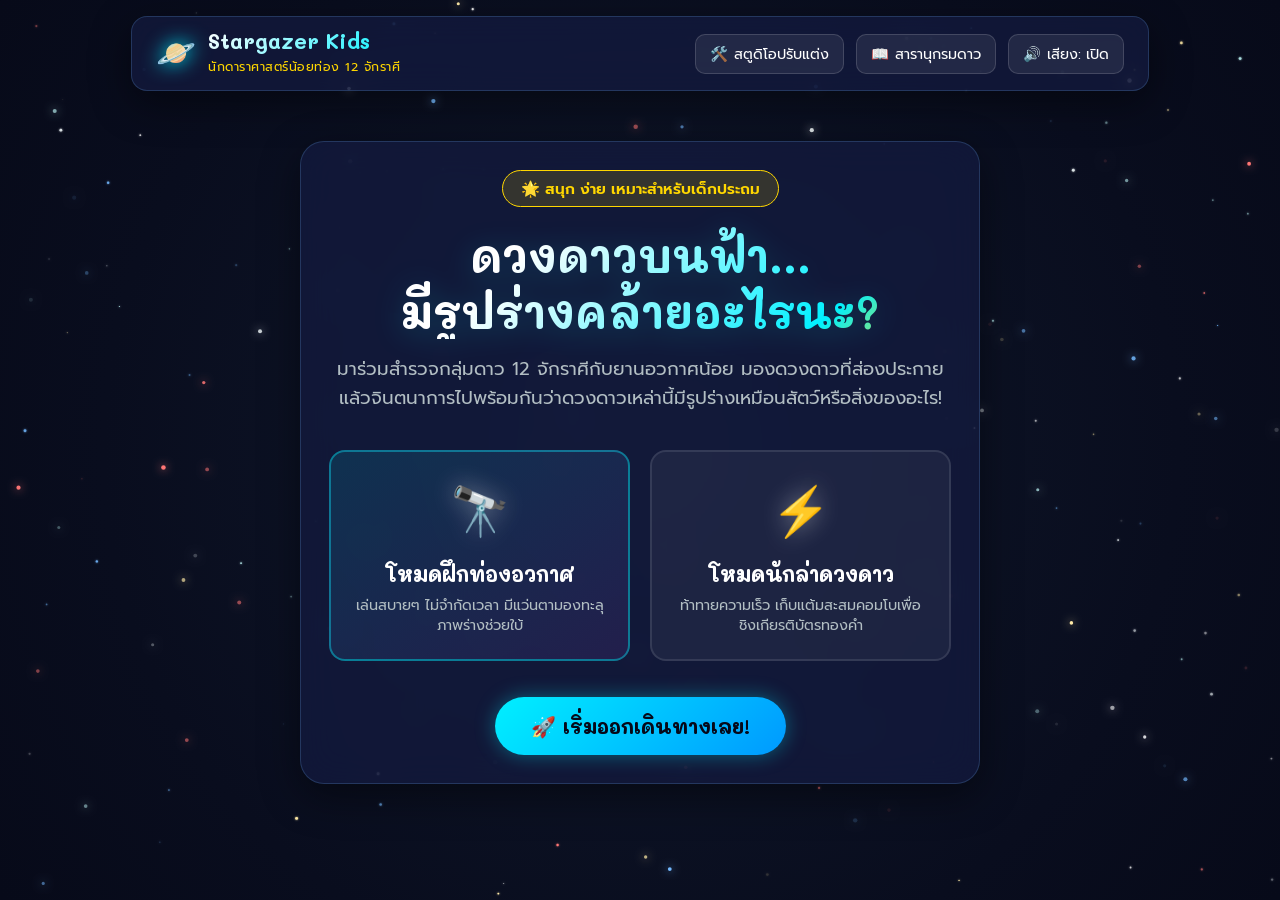
<file: index.html>
<!DOCTYPE html>
<html lang="th">
<head>
  <meta charset="UTF-8">
  <meta name="viewport" content="width=device-width, initial-scale=1.0">
  <title>นักดาราศาสตร์น้อย: เกมทายรูปทรงกลุ่มดาว 12 จักราศี (Stargazer Kids)</title>
  <meta name="description" content="เกมตอบคำถามกลุ่มดาว 12 จักราศี สำหรับเด็กประถม เรียนรู้รูปร่างกลุ่มดาวพร้อมภาพซ้อนจินตนาการและเสียงเอฟเฟกต์อวกาศ">
  
  <!-- CSS Stylesheet -->
  <link rel="stylesheet" href="css/style.css">
  <link rel="icon" href="data:image/svg+xml,<svg xmlns=%22http://www.w3.org/2000/svg%22 viewBox=%220 0 100 100%22><text y=%22.9em%22 font-size=%2290%22>✨</text></svg>">
</head>
<body>

  <!-- Dynamic Starfield Background Canvas -->
  <canvas id="starfield-canvas"></canvas>

  <!-- Confetti Celebration Canvas -->
  <canvas id="confetti-canvas"></canvas>

  <div class="app-wrapper">

    <!-- Top Global Header -->
    <header class="app-header">
      <div class="logo-area" id="btn-home-logo" title="กลับหน้าแรก">
        <div class="logo-icon">🪐</div>
        <div class="logo-text">
          <h1>Stargazer Kids</h1>
          <span>นักดาราศาสตร์น้อยท่อง 12 จักราศี</span>
        </div>
      </div>

      <div class="header-controls">
        <a href="studio.html" class="header-btn" style="text-decoration: none;" title="สตูดิโอปรับแต่ง & ตรวจสอบกลุ่มดาว 12 ราศี">
          🛠️ <span>สตูดิโอปรับแต่ง</span>
        </a>
        <button id="btn-open-codex" class="header-btn" title="สารานุกรม 12 ราศี">
          📖 <span>สารานุกรมดาว</span>
        </button>
        <button id="btn-toggle-sound" class="header-btn" title="เปิด/ปิดเสียง">
          🔊 <span id="sound-btn-text">เสียง: เปิด</span>
        </button>
      </div>
    </header>

    <!-- Main Content Screens -->
    <main>

      <!-- 1. START SCREEN -->
      <section id="screen-start" class="screen active">
        <div class="glass-panel hero-content">
          <div class="hero-badge">🌟 สนุก ง่าย เหมาะสำหรับเด็กประถม</div>
          <h2 class="hero-title">ดวงดาวบนฟ้า...<br>มีรูปร่างคล้ายอะไรนะ?</h2>
          <p class="hero-subtitle">
            มาร่วมสำรวจกลุ่มดาว 12 จักราศีกับยานอวกาศน้อย มองดวงดาวที่ส่องประกาย 
            แล้วจินตนาการไปพร้อมกันว่าดวงดาวเหล่านี้มีรูปร่างเหมือนสัตว์หรือสิ่งของอะไร!
          </p>

          <div class="mode-cards-grid">
            <div class="mode-card primary" id="btn-start-practice">
              <div class="mode-icon">🔭</div>
              <h3>โหมดฝึกท่องอวกาศ</h3>
              <p>เล่นสบายๆ ไม่จำกัดเวลา มีแว่นตามองทะลุภาพร่างช่วยใบ้</p>
            </div>

            <div class="mode-card" id="btn-start-challenge">
              <div class="mode-icon">⚡</div>
              <h3>โหมดนักล่าดวงดาว</h3>
              <p>ท้าทายความเร็ว เก็บแต้มสะสมคอมโบเพื่อชิงเกียรติบัตรทองคำ</p>
            </div>
          </div>

          <div class="hero-actions">
            <button class="btn-primary" id="btn-main-play">
              <span>🚀 เริ่มออกเดินทางเลย!</span>
            </button>
          </div>
        </div>
      </section>

      <!-- 2. QUIZ SCREEN -->
      <section id="screen-quiz" class="screen">
        <div class="glass-panel">
          
          <!-- Top Quiz HUD -->
          <div class="game-top-bar">
            <div class="progress-container">
              <div class="progress-labels">
                <span id="quiz-question-counter">ข้อที่ 1 / 12</span>
                <span id="quiz-streak-counter" class="streak-pill" style="display: none;">🔥 Combo x2</span>
              </div>
              <div class="progress-track">
                <div class="progress-fill" id="quiz-progress-fill"></div>
              </div>
            </div>

            <!-- Timer Widget (Active in Challenge Mode) -->
            <div class="game-timer-badge" id="quiz-timer-badge" style="display: none;">
              <div class="timer-circle-wrap">
                <svg class="timer-svg" viewBox="0 0 36 36">
                  <path class="timer-bg-circle" d="M18 2.0845 a 15.9155 15.9155 0 0 1 0 31.831 a 15.9155 15.9155 0 0 1 0 -31.831" />
                  <path class="timer-progress-circle" id="timer-progress-circle" stroke-dasharray="100, 100" stroke-dashoffset="0" d="M18 2.0845 a 15.9155 15.9155 0 0 1 0 31.831 a 15.9155 15.9155 0 0 1 0 -31.831" />
                </svg>
                <span class="timer-number" id="quiz-timer-seconds">10</span>
              </div>
              <div class="timer-label-box">
                <span class="timer-label-title">⚡ นับถอยหลัง</span>
                <span class="timer-mode-tag" id="timer-mode-tag">โหมดนักล่า</span>
              </div>
            </div>

            <div class="game-score-badge">
              <span>⭐</span> <span id="quiz-score-display">0</span> คะแนน
            </div>
          </div>

          <!-- Main Quiz Interactive Grid -->
          <div class="quiz-main-grid">

            <!-- Left: Constellation Visualizer -->
            <div class="constellation-viewer-card">
              <div class="viewer-header">
                <div class="constellation-tag">
                  <span class="symbol" id="constellation-symbol">♈</span>
                  <span id="constellation-name">ราศีเมษ</span>
                </div>
                <div class="viewer-controls-group">
                  <button class="viewer-tool-btn active" id="btn-toggle-lines" title="เปิด/ปิดเส้นโยงกลุ่มดาว">
                    ✨ <span id="lines-toggle-text">เส้นโยง: เปิด</span>
                  </button>
                  <button class="viewer-tool-btn active" id="btn-toggle-glow" title="เปิด/ปิดแสงประกายความสว่างดาว">
                    🌟 <span id="glow-toggle-text">แสงดาว: เปิด</span>
                  </button>
                  <button class="btn-overlay-toggle" id="btn-toggle-overlay" title="เปิด/ปิดภาพร่างจินตนาการ">
                    👁️ <span id="overlay-toggle-text">ภาพร่างจริง</span>
                  </button>
                </div>
              </div>

              <div class="constellation-svg-stage" id="svg-stage">
                <!-- Constellation SVG dynamically injected by JS -->
                <svg id="constellation-svg" class="constellation-svg" viewBox="0 0 500 400" xmlns="http://www.w3.org/2000/svg">
                  <!-- SVG content -->
                </svg>
              </div>

              <div class="viewer-footer-tip" id="star-guide-text">
                💡 นำเมาส์ชี้ที่ดาวดวงใหญ่เพื่อดูชื่อดาวฤกษ์สว่าง
              </div>
            </div>

            <!-- Right: Question, Choices & Lifelines -->
            <div class="quiz-action-card">
              
              <div class="question-box">
                <div class="question-label">คำถามลับแห่งดวงดาว ❓</div>
                <div class="question-text" id="question-prompt-text">
                  กลุ่มดาวนี้มีรูปร่างคล้ายกับอะไรมากที่สุด?
                </div>
              </div>

              <!-- 4 Choices -->
              <div class="options-grid" id="options-container">
                <!-- Option buttons dynamically generated -->
              </div>

              <!-- Lifelines & Actions Bar -->
              <div class="lifelines-bar">
                <button class="lifeline-btn" id="btn-hint-peek" title="ส่องภาพร่าง 3 วินาที">
                  <span class="btn-icon">👓</span>
                  <span>แว่นตามองทะลุ</span>
                </button>
                <button class="lifeline-btn" id="btn-hint-5050" title="ตัด 2 ตัวเลือกที่ผิดออก">
                  <span class="btn-icon">✂️</span>
                  <span>ตัด 50:50</span>
                </button>
                <button class="lifeline-btn" id="btn-hint-clue" title="ดูข้อความบอกใบ้">
                  <span class="btn-icon">💡</span>
                  <span>คำใบ้ลับ</span>
                </button>
                <button class="lifeline-btn lifeline-skip" id="btn-skip-question" title="ข้ามข้อนี้ไปดูเฉลยและทำข้อถัดไป">
                  <span class="btn-icon">⏭️</span>
                  <span>ข้ามข้อ</span>
                </button>
              </div>

              <!-- Feedback & Fun Fact Card (Revealed upon answering) -->
              <div class="answer-feedback-card" id="feedback-card">
                <div class="feedback-header" id="feedback-title">
                  <span>🎉</span> ถูกต้องแล้ว เก่งมาก!
                </div>
                <div class="feedback-fun-fact" id="feedback-funfact">
                  <!-- Fun fact injected here -->
                </div>
                <button class="btn-next-question" id="btn-next-question">
                  <span>ข้อถัดไป ➔</span>
                </button>
              </div>

            </div>

          </div>

        </div>
      </section>

      <!-- 3. RESULT / SUMMARY SCREEN -->
      <section id="screen-result" class="screen">
        <div class="glass-panel result-container">
          <div class="result-trophy">🏆</div>
          <h2 class="result-title">การเดินทางสิ้นสุดแล้ว!</h2>
          <p class="result-subtitle" id="result-status-msg">
            ยินดีด้วย! น้องคือนักดาราศาสตร์น้อยผู้เปี่ยมด้วยจินตนาการ
          </p>

          <div class="result-stats-row">
            <div class="stat-box">
              <div class="stat-val" id="res-score">0</div>
              <div class="stat-lbl">คะแนนรวม</div>
            </div>
            <div class="stat-box">
              <div class="stat-val" id="res-accuracy">0%</div>
              <div class="stat-lbl">ความแม่นยำ</div>
            </div>
            <div class="stat-box">
              <div class="stat-val" id="res-streak">0</div>
              <div class="stat-lbl">คอมโบสูงสุด</div>
            </div>
          </div>

          <!-- Certificate Generator Box -->
          <div class="cert-action-box">
            <h3>📜 รับเกียรติบัตรนักดาราศาสตร์น้อย</h3>
            <p style="font-size: 0.9rem; color: var(--text-muted); margin-top: 4px;">
              พิมพ์ชื่อของน้องเพื่อสร้างใบประกาศนียบัตรอวกาศสุดเท่
            </p>
            <div class="cert-input-row">
              <input type="text" id="kid-name-input" class="kid-name-input" placeholder="พิมพ์ชื่อ-นามสกุล..." maxlength="30" value="นักดาราศาสตร์ตัวจิ๋ว">
              <button class="btn-cert-generate" id="btn-show-cert">✨ ดูเกียรติบัตร</button>
            </div>
          </div>

          <div class="result-buttons">
            <button class="btn-primary" id="btn-play-again">
              <span>🔄 เล่นใหม่อีกครั้ง</span>
            </button>
            <button class="btn-secondary" id="btn-back-home">
              <span>🏠 หน้าแรก</span>
            </button>
          </div>
        </div>
      </section>

    </main>

  </div>

  <!-- 4. CODEX MODAL (สารานุกรม 12 จักราศี) -->
  <div class="modal-backdrop" id="modal-codex">
    <div class="codex-modal">
      <div class="modal-header">
        <h2>📖 สารานุกรม 12 จักราศี (Stargazer Codex)</h2>
        <button class="btn-close-modal" id="btn-close-codex">✕</button>
      </div>
      <div class="codex-grid-container" id="codex-list">
        <!-- 12 Zodiac Cards injected by JS -->
      </div>
    </div>
  </div>

  <!-- 4.1 HINT MODAL (หน้าต่างคำใบ้ลับ) -->
  <div class="modal-backdrop" id="modal-hint">
    <div class="codex-modal" style="max-width: 480px;">
      <div class="modal-header">
        <h2>💡 คำใบ้ลับแห่งดวงดาว</h2>
        <button class="btn-close-modal" id="btn-close-hint">✕</button>
      </div>
      <div class="hint-modal-body">
        <div class="hint-icon-large" id="hint-modal-icon">🔍</div>
        <h3 class="hint-constellation-title" id="hint-modal-title">ราศี...</h3>
        <p class="hint-modal-text" id="hint-modal-text">ข้อความคำใบ้...</p>
        <button class="btn-primary" id="btn-confirm-hint" style="width: 100%; justify-content: center; margin-top: 18px;">
          <span>✨ เข้าใจแล้ว ลองทายดู!</span>
        </button>
      </div>
    </div>
  </div>

  <!-- 4.2 CHALLENGE TIMER SETUP MODAL (หน้าต่างเลือกเวลาสำหรับโหมดนักล่า) -->
  <div class="modal-backdrop" id="modal-timer-select">
    <div class="codex-modal timer-select-modal" style="max-width: 520px;">
      <div class="modal-header">
        <h2>⚡ ตั้งเวลาท้าทาย (โหมดนักล่าดวงดาว)</h2>
        <button class="btn-close-modal" id="btn-close-timer-modal">✕</button>
      </div>
      <div class="timer-modal-body">
        <div class="timer-modal-hero">
          <div class="timer-modal-icon">⏱️</div>
          <p class="timer-modal-desc">
            เลือกเวลาในการตอบคำถามแต่ละข้อ เพื่อทดสอบความเร็วและความแม่นยำของสายตา!
          </p>
        </div>

        <!-- Timer Presets Grid -->
        <div class="timer-options-grid">
          <button type="button" class="timer-chip-btn" data-time="5">
            <span class="chip-icon">⚡</span>
            <span class="chip-time">5 วินาที</span>
            <span class="chip-desc">สายฟ้าแลบ (ยากมาก)</span>
          </button>
          <button type="button" class="timer-chip-btn active" data-time="10">
            <span class="chip-icon">🔥</span>
            <span class="chip-time">10 วินาที</span>
            <span class="chip-desc">ยอดนิยม (ท้าทาย)</span>
          </button>
          <button type="button" class="timer-chip-btn" data-time="15">
            <span class="chip-icon">⏱️</span>
            <span class="chip-time">15 วินาที</span>
            <span class="chip-desc">มาตรฐาน (กำลังดี)</span>
          </button>
          <button type="button" class="timer-chip-btn" data-time="20">
            <span class="chip-icon">⏳</span>
            <span class="chip-time">20 วินาที</span>
            <span class="chip-desc">สบายๆ (ปานกลาง)</span>
          </button>
          <button type="button" class="timer-chip-btn" data-time="30">
            <span class="chip-icon">🐢</span>
            <span class="chip-time">30 วินาที</span>
            <span class="chip-desc">ฝึกฝน (ง่าย)</span>
          </button>
        </div>

        <!-- Custom Time Slider -->
        <div class="custom-timer-slider-box">
          <div class="slider-header-row">
            <span>🎯 หรือกำหนดเวลาเอง:</span>
            <strong class="slider-value-display"><span id="custom-time-val">10</span> วินาที</strong>
          </div>
          <input type="range" id="slider-custom-time" min="3" max="60" value="10" step="1" class="timer-range-slider">
          <div class="slider-marks">
            <span>3s</span>
            <span>15s</span>
            <span>30s</span>
            <span>45s</span>
            <span>60s</span>
          </div>
        </div>

        <!-- Action Buttons -->
        <div class="timer-modal-actions">
          <button class="btn-primary start-challenge-btn" id="btn-confirm-start-challenge">
            <span>🚀 เริ่มล่าดวงดาว (<span id="btn-timer-val-display">10</span> วินาที/ข้อ)</span>
          </button>
          <button class="btn-secondary" id="btn-cancel-timer-modal" style="justify-content: center;">
            <span>ยกเลิก</span>
          </button>
        </div>
      </div>
    </div>
  </div>

  <!-- 5. CERTIFICATE PREVIEW MODAL -->
  <div class="modal-backdrop" id="modal-certificate">
    <div class="codex-modal" style="max-width: 680px;">
      <div class="modal-header">
        <h2>🎖️ เกียรติบัตรนักดาราศาสตร์น้อย</h2>
        <button class="btn-close-modal" id="btn-close-cert">✕</button>
      </div>
      <div class="cert-modal-content">
        <canvas id="certificate-canvas" width="1000" height="700"></canvas>
        <div class="cert-btn-group">
          <button class="btn-primary" id="btn-download-cert">
            <span>💾 บันทึกรูปภาพ (Download)</span>
          </button>
          <button class="btn-secondary" id="btn-print-cert">
            <span>🖨️ พิมพ์เกียรติบัตร (Print)</span>
          </button>
        </div>
      </div>
    </div>
  </div>

  <!-- JavaScript Modules -->
  <script src="js/constellations.js"></script>
  <script src="js/audio.js"></script>
  <script src="js/starfield.js"></script>
  <script src="js/confetti.js"></script>
  <script src="js/app.js"></script>
</body>
</html>
</file>
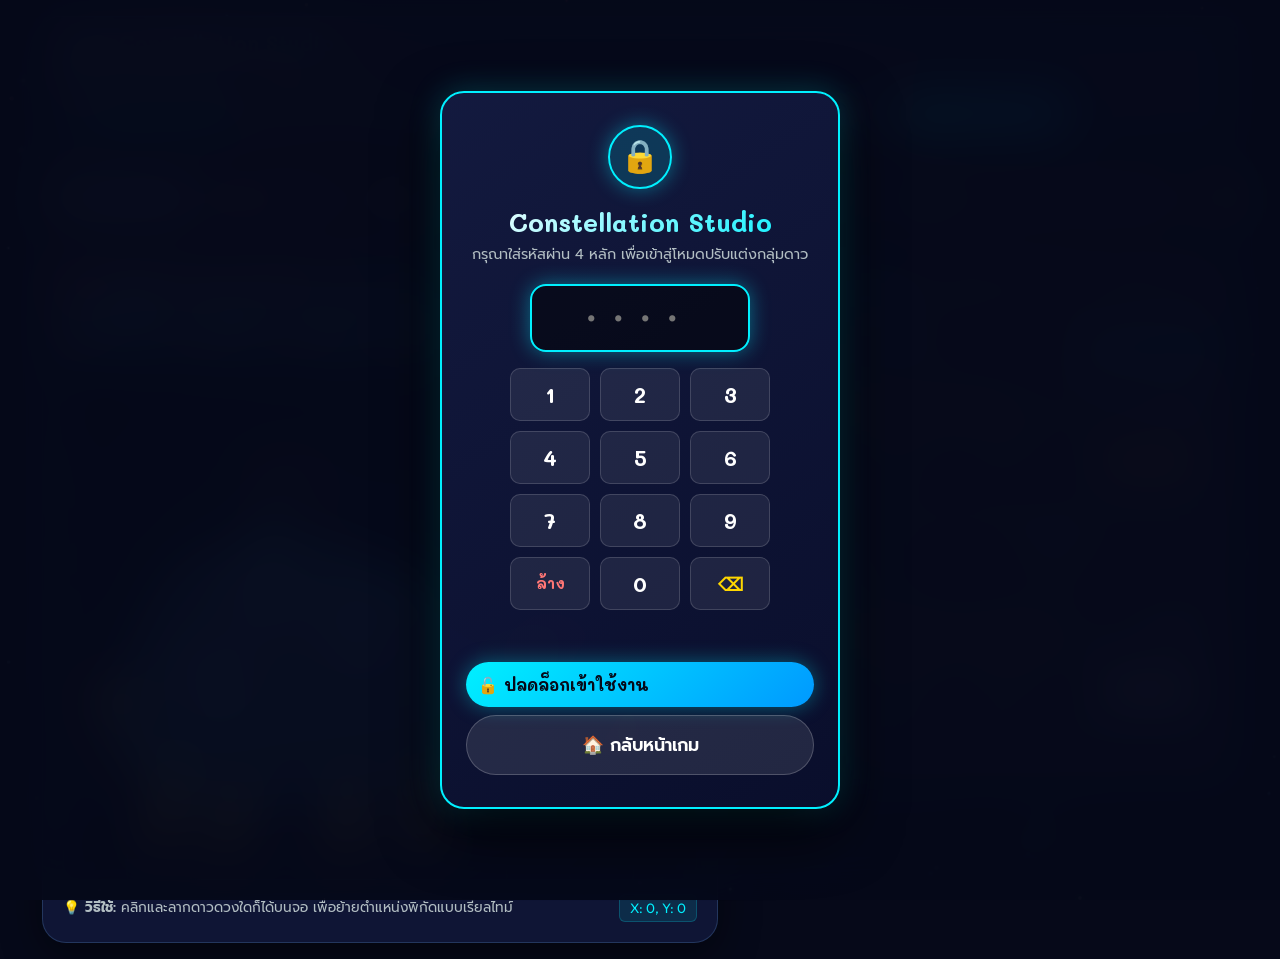
<file: studio.html>
<!DOCTYPE html>
<html lang="th">
<head>
  <meta charset="UTF-8">
  <meta name="viewport" content="width=device-width, initial-scale=1.0">
  <title>Constellation Studio: ห้องปรับแต่งกลุ่มดาว 12 จักราศี</title>
  <meta name="description" content="สตูดิโอสำหรับดู ตรวจสอบ และปรับแต่งตำแหน่งดาว เส้นโยง และภาพร่างเวกเตอร์ของกลุ่มดาว 12 ราศีแบบเรียลไทม์">
  
  <!-- CSS Stylesheets -->
  <link rel="stylesheet" href="css/style.css">
  <link rel="stylesheet" href="css/studio.css">
  <link rel="icon" href="data:image/svg+xml,<svg xmlns=%22http://www.w3.org/2000/svg%22 viewBox=%220 0 100 100%22><text y=%22.9em%22 font-size=%2290%22>🛠️</text></svg>">
</head>
<body>

  <!-- Dynamic Starfield Background Canvas -->
  <canvas id="starfield-canvas"></canvas>

  <!-- Passcode Lock Screen Overlay (PIN: 4011) -->
  <div class="studio-lock-overlay" id="studio-lock-screen">
    <div class="studio-lock-card">
      <div class="lock-icon-badge">🔒</div>
      <h2 class="lock-title">Constellation Studio</h2>
      <p class="lock-subtitle">กรุณาใส่รหัสผ่าน 4 หลัก เพื่อเข้าสู่โหมดปรับแต่งกลุ่มดาว</p>

      <form id="form-studio-passcode" onsubmit="return false;">
        <div class="pin-display-row">
          <input type="password" id="studio-passcode-input" class="studio-pin-input" maxlength="4" placeholder="••••" pattern="[0-9]*" inputmode="numeric" autocomplete="off" autofocus>
        </div>

        <div class="pin-keypad-grid">
          <button type="button" class="pin-key-btn" data-key="1">1</button>
          <button type="button" class="pin-key-btn" data-key="2">2</button>
          <button type="button" class="pin-key-btn" data-key="3">3</button>
          <button type="button" class="pin-key-btn" data-key="4">4</button>
          <button type="button" class="pin-key-btn" data-key="5">5</button>
          <button type="button" class="pin-key-btn" data-key="6">6</button>
          <button type="button" class="pin-key-btn" data-key="7">7</button>
          <button type="button" class="pin-key-btn" data-key="8">8</button>
          <button type="button" class="pin-key-btn" data-key="9">9</button>
          <button type="button" class="pin-key-btn btn-key-clear" id="btn-pin-clear">ล้าง</button>
          <button type="button" class="pin-key-btn" data-key="0">0</button>
          <button type="button" class="pin-key-btn btn-key-backspace" id="btn-pin-back">⌫</button>
        </div>

        <div class="lock-error-msg" id="lock-error-msg"></div>

        <div class="lock-actions-row">
          <button type="submit" class="btn-primary lock-submit-btn" id="btn-unlock-studio">
            🔓 ปลดล็อกเข้าใช้งาน
          </button>
          <a href="index.html" class="btn-secondary" style="text-decoration: none; text-align: center; display: flex; align-items: center; justify-content: center;">
            🏠 กลับหน้าเกม
          </a>
        </div>
      </form>
    </div>
  </div>

  <div class="studio-wrapper">

    <!-- Top Global Header -->
    <header class="studio-header">
      <div class="studio-header-left">
        <a href="index.html" class="logo-area" style="text-decoration: none;" title="กลับไปหน้าเกมหลัก">
          <div class="logo-icon">🪐</div>
          <div class="logo-text">
            <h1 style="font-size: 1.3rem;">Constellation Studio</h1>
            <span style="font-size: 0.8rem;">ห้องปรับแต่ง & ตรวจสอบกลุ่มดาว 12 จักราศี</span>
          </div>
        </a>
      </div>

      <div class="studio-header-right">
        <!-- View Mode Switcher -->
        <div style="display: flex; background: rgba(0,0,0,0.4); padding: 4px; border-radius: 20px; border: 1px solid var(--card-border);">
          <button id="btn-mode-studio" class="tool-toggle-btn active" style="border: none;">
            🛠️ <span>ห้องปรับแต่ง (Studio)</span>
          </button>
          <button id="btn-mode-gallery" class="tool-toggle-btn" style="border: none;">
            🌌 <span>ดูภาพรวม 12 ราศี (Gallery)</span>
          </button>
        </div>

        <button id="btn-copy-code" class="header-btn" title="คัดลอกโค้ด JavaScript ของ 12 ราศีทั้งหมด">
          📋 <span>คัดลอกโค้ด JS</span>
        </button>

        <button id="btn-download-js" class="header-btn" title="ดาวน์โหลด constellations.js ทันที">
          📥 <span>บันทึกไฟล์ JS</span>
        </button>

        <button id="btn-lock-studio" class="header-btn" title="ล็อกห้องปรับแต่ง" style="border-color: rgba(255, 118, 117, 0.4); color: #FF7675;">
          🔒 <span>ล็อกสตูดิโอ</span>
        </button>

        <a href="index.html" class="btn-primary" style="padding: 8px 16px; font-size: 0.9rem; text-decoration: none;">
          🎮 <span>เล่นเกมทายดาว</span>
        </a>
      </div>
    </header>

    <!-- 12 Zodiac Navigation Chips Bar -->
    <nav class="zodiac-nav-bar" id="zodiac-nav-bar">
      <!-- 12 Zodiac Chips injected dynamically -->
    </nav>

    <!-- SECTION 1: Single Constellation Deep Studio Workspace -->
    <section id="studio-main-workspace" class="studio-workspace">
      
      <!-- Left: Interactive Canvas & Stage -->
      <div class="canvas-panel">
        
        <div class="canvas-toolbar">
          <div class="canvas-title-group">
            <h2 id="studio-constellation-title">♈ ราศีเมษ (Aries)</h2>
            <span id="studio-zodiac-name" style="font-size: 0.85rem; color: var(--accent-cyan); background: rgba(0, 240, 255, 0.1); padding: 2px 8px; border-radius: 12px;">Aries</span>
          </div>

          <div class="toolbar-toggles">
            <button id="toggle-grid" class="tool-toggle-btn active" title="แสดง/ซ่อนเส้นตารางพิกัด X/Y">
              📐 <span>ตารางพิกัด</span>
            </button>
            <button id="toggle-labels" class="tool-toggle-btn active" title="แสดง/ซ่อนชื่อดาว">
              🏷️ <span>ชื่อดาว</span>
            </button>
            <button id="toggle-lines" class="tool-toggle-btn active" title="แสดง/ซ่อนเส้นโยงดาว">
              ✨ <span>เส้นโยง</span>
            </button>
            <button id="toggle-glow" class="tool-toggle-btn active" title="แสดง/ซ่อนแสงประกายดาว">
              🌟 <span>แสงดาว</span>
            </button>
            <button id="toggle-art" class="tool-toggle-btn active" title="แสดง/ซ่อนภาพร่างเวกเตอร์">
              👁️ <span>ภาพร่างจริง</span>
            </button>
          </div>
        </div>

        <!-- Interactive SVG Stage (500 x 400) -->
        <div class="studio-svg-container" id="studio-svg-container">
          <svg id="studio-svg-stage" class="studio-svg" viewBox="0 0 500 400" xmlns="http://www.w3.org/2000/svg">
            <!-- Dynamic SVG elements -->
          </svg>
        </div>

        <div class="canvas-footer">
          <div>💡 <strong>วิธีใช้:</strong> คลิกและลากดาวดวงใดก็ได้บนจอ เพื่อย้ายตำแหน่งพิกัดแบบเรียลไทม์</div>
          <div class="coord-readout" id="mouse-coords-readout">X: 0, Y: 0</div>
        </div>

      </div>

      <!-- Right: Inspector & Tuner Controls -->
      <div class="inspector-panel">
        
        <!-- Inspector Navigation Tabs -->
        <div class="inspector-tabs">
          <button class="inspector-tab-btn active" data-tab="stars">🌟 ดวงดาว (Stars)</button>
          <button class="inspector-tab-btn" data-tab="lines">📐 เส้นโยง (Lines)</button>
          <button class="inspector-tab-btn" data-tab="art">🎨 ภาพร่าง (Art Overlay)</button>
          <button class="inspector-tab-btn" data-tab="meta">📝 ข้อมูล (Info & Quiz)</button>
        </div>

        <!-- TAB 1: STARS EDITOR -->
        <div class="tab-pane active" id="tab-stars">
          <div style="display: flex; justify-content: space-between; align-items: center;">
            <span style="font-size: 0.9rem; color: var(--text-muted);">รายการตำแหน่งดาวฤกษ์ในกลุ่ม:</span>
            <button id="btn-add-star" class="tool-toggle-btn active" style="font-size: 0.85rem; padding: 4px 10px;">
              ➕ เพิ่มดาวดวงใหม่
            </button>
          </div>
          
          <div class="data-card-list" id="stars-data-list">
            <!-- Star items dynamically injected -->
          </div>
        </div>

        <!-- TAB 2: LINES EDITOR -->
        <div class="tab-pane" id="tab-lines">
          <div class="lines-manager-box">
            <span style="font-size: 0.9rem; color: var(--text-muted);">เชื่อมเส้นโยงระหว่างดาว 2 ดวง:</span>
            
            <div class="add-line-bar">
              <select id="line-select-star1" class="studio-input" style="flex: 1;"></select>
              <span style="color: var(--accent-cyan);">➔</span>
              <select id="line-select-star2" class="studio-input" style="flex: 1;"></select>
              <button id="btn-connect-line" class="tool-toggle-btn active" style="padding: 6px 14px;">เชื่อมเส้น 🔗</button>
            </div>

            <span style="font-size: 0.85rem; color: var(--text-muted); margin-top: 6px;">เส้นโยงที่มีอยู่ในปัจจุบัน (คลิก ✕ เพื่อลบ):</span>
            <div class="lines-chips-container" id="lines-chips-container">
              <!-- Line chips dynamically injected -->
            </div>
          </div>
        </div>

        <!-- TAB 3: ART OVERLAY SVG EDITOR -->
        <div class="tab-pane" id="tab-art">
          <div style="display: flex; flex-direction: column; gap: 8px;">
            <div style="display: flex; justify-content: space-between; align-items: center;">
              <span style="font-size: 0.9rem; color: var(--text-muted);">โค้ด SVG ภาพร่างเวกเตอร์ (แสดงผลสดทันทีเมื่อพิมพ์):</span>
            </div>
            
            <textarea id="svg-art-textarea" class="svg-code-editor" placeholder="ใส่แท็ก SVG เช่น <path d='...' stroke='#FFD700' /> หรือ <ellipse ... />"></textarea>
            
            <div style="font-size: 0.8rem; color: var(--text-muted); line-height: 1.4;">
              💡 <em>เคล็ดลับ:</em> สามารถใช้คำสั่ง <code>&lt;path d="..."&gt;</code>, <code>&lt;circle&gt;</code>, <code>&lt;polygon&gt;</code> และลูกเล่นแสง <code>filter="drop-shadow(0 0 8px ...)"</code> ได้ทันที
            </div>
          </div>
        </div>

        <!-- TAB 4: METADATA & QUIZ INFO -->
        <div class="tab-pane" id="tab-meta">
          <div class="star-inputs-grid" style="grid-template-columns: 1fr 1fr;">
            <div class="input-field-group">
              <label>ชื่อภาษาไทย</label>
              <input type="text" id="meta-thai-name" class="studio-input">
            </div>
            <div class="input-field-group">
              <label>ชื่อราศี (Zodiac)</label>
              <input type="text" id="meta-zodiac-name" class="studio-input">
            </div>
            <div class="input-field-group">
              <label>ชื่อสากล (Latin)</label>
              <input type="text" id="meta-latin-name" class="studio-input">
            </div>
            <div class="input-field-group">
              <label>สัญลักษณ์ราศี</label>
              <input type="text" id="meta-symbol" class="studio-input">
            </div>
          </div>

          <div class="input-field-group">
            <label>คำตอบที่ถูกต้อง</label>
            <input type="text" id="meta-correct-answer" class="studio-input">
          </div>

          <div class="input-field-group">
            <label>คำใบ้ (Hint)</label>
            <textarea id="meta-hint" class="studio-input" style="height: 55px;"></textarea>
          </div>

          <div class="input-field-group">
            <label>เกร็ดน่ารู้ (Fun Fact)</label>
            <textarea id="meta-funfact" class="studio-input" style="height: 55px;"></textarea>
          </div>

          <div class="input-field-group">
            <label>จุดสังเกตดวงดาว (Star Guide)</label>
            <input type="text" id="meta-starguide" class="studio-input">
          </div>
        </div>

      </div>

    </section>

    <!-- SECTION 2: 12-in-1 Gallery Grid View -->
    <section id="gallery-main-view" class="gallery-grid-view">
      <div id="gallery-grid-container" style="display: contents;">
        <!-- 12 Constellation Cards injected dynamically -->
      </div>
    </section>

  </div>

  <!-- Scripts -->
  <script src="js/constellations.js"></script>
  <script src="js/starfield.js"></script>
  <script src="js/studio.js"></script>
</body>
</html>
</file>
<file: css/style.css>
/* ==========================================================================
   Stargazer Kids Quiz - Modern Cosmic Glassmorphism Design System
   ========================================================================== */

@import url('https://fonts.googleapis.com/css2?family=Mali:wght@400;600;700&family=Outfit:wght@400;600;700;800&family=Prompt:wght@300;400;500;600;700&display=swap');

:root {
  /* Cosmic Color Palette */
  --bg-deep-space: #060919;
  --bg-nebula: #0f1638;
  --card-bg: rgba(20, 27, 65, 0.72);
  --card-border: rgba(116, 185, 255, 0.2);
  --card-glow: rgba(0, 240, 255, 0.15);

  --accent-cyan: #00F0FF;
  --accent-gold: #FFD700;
  --accent-purple: #9D4EDD;
  --accent-pink: #FD79A8;
  --accent-green: #00E676;
  --accent-coral: #FF7675;

  --text-main: #FFFFFF;
  --text-muted: #B2BEC3;
  --text-highlight: #FFEAA7;

  --font-heading: 'Mali', 'Prompt', cursive, sans-serif;
  --font-body: 'Prompt', -apple-system, sans-serif;
  --font-code: 'Outfit', sans-serif;

  --radius-lg: 24px;
  --radius-md: 16px;
  --radius-sm: 10px;

  --shadow-glow-cyan: 0 0 20px rgba(0, 240, 255, 0.35);
  --shadow-glow-gold: 0 0 20px rgba(255, 215, 0, 0.4);
  --shadow-card: 0 12px 40px rgba(0, 0, 0, 0.45);
}

* {
  margin: 0;
  padding: 0;
  box-sizing: border-box;
  user-select: none;
  -webkit-user-select: none;
}

body {
  font-family: var(--font-body);
  background-color: var(--bg-deep-space);
  color: var(--text-main);
  min-height: 100vh;
  overflow-x: hidden;
  position: relative;
}

/* Background Canvas Layer */
#starfield-canvas,
#confetti-canvas {
  position: fixed;
  top: 0;
  left: 0;
  width: 100vw;
  height: 100vh;
  pointer-events: none;
  z-index: 0;
}

#confetti-canvas {
  z-index: 100;
}

/* App Container */
.app-wrapper {
  position: relative;
  z-index: 10;
  width: 100%;
  max-width: 1050px;
  margin: 0 auto;
  min-height: 100vh;
  display: flex;
  flex-direction: column;
  padding: 16px;
}

/* Header Navigation & Game Stats */
header.app-header {
  display: flex;
  justify-content: space-between;
  align-items: center;
  padding: 12px 24px;
  background: var(--card-bg);
  backdrop-filter: blur(16px);
  -webkit-backdrop-filter: blur(16px);
  border: 1px solid var(--card-border);
  border-radius: var(--radius-md);
  box-shadow: var(--shadow-card);
  margin-bottom: 20px;
  transition: all 0.3s ease;
}

.logo-area {
  display: flex;
  align-items: center;
  gap: 12px;
  cursor: pointer;
}

.logo-icon {
  font-size: 2rem;
  animation: floatIcon 3s ease-in-out infinite;
  filter: drop-shadow(0 0 10px var(--accent-cyan));
}

.logo-text h1 {
  font-family: var(--font-heading);
  font-size: 1.3rem;
  font-weight: 700;
  background: linear-gradient(135deg, #FFFFFF, var(--accent-cyan));
  background-clip: text;
  -webkit-background-clip: text;
  -webkit-text-fill-color: transparent;
  line-height: 1.2;
}

.logo-text span {
  font-size: 0.78rem;
  color: var(--accent-gold);
  letter-spacing: 0.5px;
}

.header-controls {
  display: flex;
  align-items: center;
  gap: 12px;
}

.header-btn {
  display: flex;
  align-items: center;
  gap: 6px;
  background: rgba(255, 255, 255, 0.08);
  border: 1px solid rgba(255, 255, 255, 0.15);
  color: #fff;
  padding: 8px 14px;
  border-radius: var(--radius-sm);
  font-size: 0.9rem;
  font-family: var(--font-body);
  cursor: pointer;
  transition: all 0.25s cubic-bezier(0.34, 1.56, 0.64, 1);
}

.header-btn:hover {
  background: rgba(0, 240, 255, 0.2);
  border-color: var(--accent-cyan);
  transform: translateY(-2px);
  box-shadow: 0 4px 15px rgba(0, 240, 255, 0.25);
}

.header-btn:active {
  transform: translateY(0);
}

/* Glassmorphism Panels */
.glass-panel {
  background: var(--card-bg);
  backdrop-filter: blur(18px);
  -webkit-backdrop-filter: blur(18px);
  border: 1px solid var(--card-border);
  border-radius: var(--radius-lg);
  box-shadow: var(--shadow-card);
  padding: 28px;
  position: relative;
  overflow: hidden;
}

/* Screens Layout */
.screen {
  display: none;
  width: 100%;
  animation: fadeIn 0.4s ease-out forwards;
}

.screen.active {
  display: block;
}

/* ----------------------------------------------------
   1. START SCREEN
   ---------------------------------------------------- */
.hero-content {
  text-align: center;
  max-width: 680px;
  margin: 30px auto;
}

.hero-badge {
  display: inline-flex;
  align-items: center;
  gap: 8px;
  background: rgba(255, 215, 0, 0.15);
  border: 1px solid var(--accent-gold);
  color: var(--accent-gold);
  padding: 6px 18px;
  border-radius: 30px;
  font-size: 0.95rem;
  font-weight: 600;
  margin-bottom: 20px;
  animation: pulseGlow 2.5s infinite;
}

.hero-title {
  font-family: var(--font-heading);
  font-size: 2.8rem;
  line-height: 1.25;
  margin-bottom: 16px;
  background: linear-gradient(135deg, #FFFFFF 30%, var(--accent-cyan) 80%, var(--accent-gold) 100%);
  background-clip: text;
  -webkit-background-clip: text;
  -webkit-text-fill-color: transparent;
  filter: drop-shadow(0 4px 15px rgba(0, 240, 255, 0.2));
}

.hero-subtitle {
  font-size: 1.15rem;
  color: var(--text-muted);
  line-height: 1.6;
  margin-bottom: 36px;
}

.mode-cards-grid {
  display: grid;
  grid-template-columns: repeat(auto-fit, minmax(240px, 1fr));
  gap: 20px;
  margin-bottom: 36px;
}

.mode-card {
  background: rgba(255, 255, 255, 0.05);
  border: 2px solid rgba(255, 255, 255, 0.1);
  border-radius: var(--radius-md);
  padding: 24px 20px;
  text-align: center;
  cursor: pointer;
  transition: all 0.3s cubic-bezier(0.34, 1.56, 0.64, 1);
  position: relative;
  overflow: hidden;
}

.mode-card:hover {
  transform: translateY(-6px);
  border-color: var(--accent-cyan);
  background: rgba(0, 240, 255, 0.08);
  box-shadow: 0 10px 25px rgba(0, 240, 255, 0.2);
}

.mode-card.primary {
  border-color: rgba(0, 240, 255, 0.4);
  background: linear-gradient(145deg, rgba(0, 240, 255, 0.12), rgba(157, 78, 221, 0.12));
}

.mode-card.primary:hover {
  border-color: var(--accent-cyan);
  box-shadow: 0 12px 30px rgba(0, 240, 255, 0.35);
}

.mode-icon {
  font-size: 3rem;
  margin-bottom: 12px;
  filter: drop-shadow(0 0 12px rgba(255, 255, 255, 0.4));
}

.mode-card h3 {
  font-family: var(--font-heading);
  font-size: 1.3rem;
  color: #fff;
  margin-bottom: 8px;
}

.mode-card p {
  font-size: 0.9rem;
  color: var(--text-muted);
  line-height: 1.4;
}

.hero-actions {
  display: flex;
  justify-content: center;
  gap: 16px;
}

.btn-primary {
  background: linear-gradient(135deg, #00F0FF, #0099FF);
  color: #060919;
  border: none;
  padding: 16px 36px;
  font-family: var(--font-heading);
  font-size: 1.25rem;
  font-weight: 700;
  border-radius: 50px;
  cursor: pointer;
  display: inline-flex;
  align-items: center;
  gap: 10px;
  box-shadow: var(--shadow-glow-cyan);
  transition: all 0.3s cubic-bezier(0.34, 1.56, 0.64, 1);
}

.btn-primary:hover {
  transform: scale(1.05) translateY(-3px);
  box-shadow: 0 0 30px rgba(0, 240, 255, 0.6);
}

.btn-secondary {
  background: rgba(255, 255, 255, 0.1);
  color: #fff;
  border: 1px solid rgba(255, 255, 255, 0.2);
  padding: 16px 28px;
  font-family: var(--font-body);
  font-size: 1.1rem;
  font-weight: 600;
  border-radius: 50px;
  cursor: pointer;
  display: inline-flex;
  align-items: center;
  gap: 10px;
  transition: all 0.3s ease;
}

.btn-secondary:hover {
  background: rgba(255, 255, 255, 0.2);
  border-color: #fff;
  transform: translateY(-2px);
}

/* ----------------------------------------------------
   2. QUIZ / GAME SCREEN
   ---------------------------------------------------- */
.game-top-bar {
  display: flex;
  justify-content: space-between;
  align-items: center;
  margin-bottom: 18px;
  flex-wrap: wrap;
  gap: 12px;
}

.progress-container {
  flex: 1;
  min-width: 200px;
}

.progress-labels {
  display: flex;
  justify-content: space-between;
  font-size: 0.9rem;
  font-weight: 600;
  margin-bottom: 6px;
  color: var(--accent-cyan);
}

.progress-track {
  height: 10px;
  background: rgba(255, 255, 255, 0.1);
  border-radius: 20px;
  overflow: hidden;
  position: relative;
}

.progress-fill {
  height: 100%;
  width: 0%;
  background: linear-gradient(90deg, var(--accent-cyan), var(--accent-gold));
  border-radius: 20px;
  box-shadow: 0 0 12px var(--accent-cyan);
  transition: width 0.4s ease;
}

.game-score-badge {
  display: flex;
  align-items: center;
  gap: 8px;
  background: rgba(255, 215, 0, 0.15);
  border: 1px solid var(--accent-gold);
  padding: 6px 16px;
  border-radius: 20px;
  font-family: var(--font-code);
  font-weight: 700;
  font-size: 1.1rem;
  color: var(--accent-gold);
}

.streak-pill {
  display: inline-flex;
  align-items: center;
  gap: 4px;
  background: linear-gradient(135deg, #FF7675, #E84393);
  padding: 4px 12px;
  border-radius: 20px;
  font-size: 0.85rem;
  font-weight: 700;
  animation: bounceMini 1s infinite alternate;
}

/* Game Timer Badge (Challenge Mode) */
.game-timer-badge {
  display: flex;
  align-items: center;
  gap: 10px;
  background: rgba(20, 27, 65, 0.9);
  border: 1.5px solid var(--accent-cyan);
  padding: 4px 14px 4px 8px;
  border-radius: 24px;
  box-shadow: 0 0 15px rgba(0, 240, 255, 0.25);
  transition: all 0.3s ease;
}

.game-timer-badge.low-time {
  border-color: var(--accent-coral);
  box-shadow: 0 0 20px rgba(255, 118, 117, 0.6);
  animation: timerAlertPulse 0.6s infinite alternate;
}

.timer-circle-wrap {
  position: relative;
  width: 38px;
  height: 38px;
  display: flex;
  align-items: center;
  justify-content: center;
}

.timer-svg {
  width: 100%;
  height: 100%;
  transform: rotate(-90deg);
}

.timer-bg-circle {
  fill: none;
  stroke: rgba(255, 255, 255, 0.12);
  stroke-width: 3.5;
}

.timer-progress-circle {
  fill: none;
  stroke: var(--accent-cyan);
  stroke-width: 3.5;
  stroke-linecap: round;
  transition: stroke-dashoffset 0.1s linear, stroke 0.3s ease;
}

.game-timer-badge.low-time .timer-progress-circle {
  stroke: var(--accent-coral);
}

.timer-number {
  position: absolute;
  font-family: var(--font-code);
  font-size: 0.95rem;
  font-weight: 700;
  color: #FFFFFF;
}

.timer-label-box {
  display: flex;
  flex-direction: column;
}

.timer-label-title {
  font-size: 0.75rem;
  font-weight: 600;
  color: var(--text-muted);
  line-height: 1.1;
}

.timer-mode-tag {
  font-size: 0.8rem;
  font-weight: 700;
  color: var(--accent-cyan);
}

.game-timer-badge.low-time .timer-mode-tag {
  color: var(--accent-coral);
}

@keyframes timerAlertPulse {
  0% {
    transform: scale(1);
    filter: drop-shadow(0 0 6px #FF7675);
  }

  100% {
    transform: scale(1.06);
    filter: drop-shadow(0 0 16px #FF7675);
  }
}

/* Constellation Interactive Canvas Area */
.quiz-main-grid {
  display: grid;
  grid-template-columns: 1.15fr 0.85fr;
  gap: 24px;
  align-items: start;
}

@media (max-width: 820px) {
  .quiz-main-grid {
    grid-template-columns: 1fr;
  }
}

.constellation-viewer-card {
  background: rgba(10, 14, 38, 0.85);
  border: 2px solid rgba(0, 240, 255, 0.3);
  border-radius: var(--radius-lg);
  padding: 16px;
  position: relative;
  display: flex;
  flex-direction: column;
  align-items: center;
  box-shadow: inset 0 0 30px rgba(0, 240, 255, 0.08);
}

.viewer-header {
  width: 100%;
  display: flex;
  justify-content: space-between;
  align-items: center;
  flex-wrap: wrap;
  gap: 8px;
  margin-bottom: 8px;
  padding: 0 4px;
}

.constellation-tag {
  display: flex;
  align-items: center;
  gap: 6px;
  font-family: var(--font-heading);
  font-size: 1.15rem;
  color: var(--accent-gold);
}

.constellation-tag .symbol {
  font-size: 1.4rem;
}

.viewer-controls-group {
  display: flex;
  align-items: center;
  gap: 6px;
  flex-wrap: wrap;
}

.viewer-tool-btn {
  display: inline-flex;
  align-items: center;
  gap: 4px;
  background: rgba(255, 255, 255, 0.08);
  border: 1px solid rgba(255, 255, 255, 0.15);
  color: var(--text-muted);
  padding: 5px 10px;
  border-radius: 18px;
  font-size: 0.8rem;
  font-weight: 500;
  cursor: pointer;
  transition: all 0.2s ease;
}

.viewer-tool-btn:hover {
  background: rgba(0, 240, 255, 0.15);
  border-color: var(--accent-cyan);
  color: #fff;
}

.viewer-tool-btn.active {
  background: rgba(0, 240, 255, 0.25);
  border-color: var(--accent-cyan);
  color: var(--accent-cyan);
  box-shadow: 0 0 10px rgba(0, 240, 255, 0.3);
}

.btn-overlay-toggle {
  display: flex;
  align-items: center;
  gap: 6px;
  background: rgba(255, 215, 0, 0.15);
  border: 1px solid var(--accent-gold);
  color: var(--accent-gold);
  padding: 5px 12px;
  border-radius: 18px;
  font-size: 0.82rem;
  font-weight: 600;
  cursor: pointer;
  transition: all 0.25s ease;
}

.btn-overlay-toggle:hover,
.btn-overlay-toggle.active {
  background: var(--accent-gold);
  color: #060919;
  box-shadow: var(--shadow-glow-gold);
}

#svg-lines-group.hidden {
  opacity: 0;
  pointer-events: none;
}

.star-glow-ring.hidden {
  opacity: 0 !important;
  display: none !important;
}

.lifeline-btn.lifeline-skip:hover:not(:disabled) {
  background: rgba(255, 165, 2, 0.25);
  border-color: #FFA502;
  color: #FFA502;
}

.constellation-svg-stage {
  width: 100%;
  aspect-ratio: 5 / 4;
  max-height: 380px;
  background: radial-gradient(circle at center, rgba(15, 26, 75, 0.6) 0%, rgba(6, 9, 25, 0.9) 100%);
  border-radius: var(--radius-md);
  border: 1px solid rgba(255, 255, 255, 0.06);
  position: relative;
  overflow: hidden;
  display: flex;
  justify-content: center;
  align-items: center;
}

.constellation-svg {
  width: 100%;
  height: 100%;
}

/* Constellation SVG Elements */
.star-line {
  stroke: rgba(0, 240, 255, 0.7);
  stroke-width: 2.5;
  stroke-linecap: round;
  filter: drop-shadow(0 0 5px var(--accent-cyan));
  stroke-dasharray: 400;
  stroke-dashoffset: 400;
  animation: drawLine 1.2s cubic-bezier(0.4, 0, 0.2, 1) forwards;
}

.star-node {
  cursor: pointer;
  transition: r 0.2s ease, filter 0.2s ease;
  filter: drop-shadow(0 0 6px currentColor);
}

.star-node:hover {
  r: 12 !important;
  filter: drop-shadow(0 0 14px #FFFFFF);
}

.star-glow-ring {
  animation: starPulse 2s infinite ease-in-out;
  transform-origin: center;
}

.overlay-graphic {
  transition: opacity 0.5s cubic-bezier(0.4, 0, 0.2, 1), transform 0.5s ease;
}

.overlay-graphic.hidden {
  opacity: 0;
  pointer-events: none;
}

.viewer-footer-tip {
  margin-top: 12px;
  font-size: 0.85rem;
  color: var(--text-muted);
  text-align: center;
}

/* Question & Choices Area */
.quiz-action-card {
  display: flex;
  flex-direction: column;
  gap: 18px;
}

.question-box {
  background: rgba(255, 255, 255, 0.06);
  border: 1px solid rgba(255, 255, 255, 0.15);
  border-radius: var(--radius-md);
  padding: 16px 20px;
}

.question-label {
  font-size: 0.85rem;
  color: var(--accent-cyan);
  font-weight: 600;
  text-transform: uppercase;
  letter-spacing: 1px;
  margin-bottom: 4px;
}

.question-text {
  font-family: var(--font-heading);
  font-size: 1.35rem;
  line-height: 1.35;
  color: #fff;
}

/* Choices Grid */
.options-grid {
  display: flex;
  flex-direction: column;
  gap: 12px;
}

.option-btn {
  display: flex;
  align-items: center;
  gap: 14px;
  background: rgba(255, 255, 255, 0.07);
  border: 2px solid rgba(255, 255, 255, 0.12);
  border-radius: var(--radius-md);
  padding: 14px 18px;
  font-family: var(--font-body);
  font-size: 1.1rem;
  font-weight: 500;
  color: #fff;
  cursor: pointer;
  text-align: left;
  transition: all 0.25s cubic-bezier(0.34, 1.56, 0.64, 1);
  position: relative;
  overflow: hidden;
}

.option-btn:hover:not(:disabled) {
  background: rgba(0, 240, 255, 0.15);
  border-color: var(--accent-cyan);
  transform: translateX(6px);
  box-shadow: 0 4px 18px rgba(0, 240, 255, 0.25);
}

.option-btn:disabled {
  cursor: default;
  opacity: 0.6;
}

.option-icon {
  font-size: 1.6rem;
  min-width: 36px;
  height: 36px;
  display: flex;
  align-items: center;
  justify-content: center;
  background: rgba(255, 255, 255, 0.1);
  border-radius: 10px;
}

.option-btn.correct {
  background: rgba(0, 230, 118, 0.25) !important;
  border-color: var(--accent-green) !important;
  box-shadow: 0 0 20px rgba(0, 230, 118, 0.4) !important;
  opacity: 1 !important;
  animation: correctPop 0.4s ease forwards;
}

.option-btn.wrong {
  background: rgba(255, 118, 117, 0.25) !important;
  border-color: var(--accent-coral) !important;
  box-shadow: 0 0 20px rgba(255, 118, 117, 0.4) !important;
  animation: shake 0.4s ease forwards;
}

.option-btn.hidden-5050 {
  display: none !important;
}

/* Lifelines Bar */
.lifelines-bar {
  display: flex;
  gap: 10px;
  margin-top: 4px;
}

.lifeline-btn {
  flex: 1;
  display: flex;
  flex-direction: column;
  align-items: center;
  justify-content: center;
  gap: 4px;
  background: rgba(255, 255, 255, 0.05);
  border: 1px solid rgba(255, 255, 255, 0.15);
  border-radius: var(--radius-sm);
  padding: 10px 6px;
  color: var(--text-muted);
  font-size: 0.8rem;
  font-family: var(--font-body);
  cursor: pointer;
  transition: all 0.2s ease;
}

.lifeline-btn .btn-icon {
  font-size: 1.3rem;
}

.lifeline-btn:hover:not(:disabled) {
  background: rgba(157, 78, 221, 0.25);
  border-color: var(--accent-purple);
  color: #fff;
  transform: translateY(-2px);
}

.lifeline-btn:disabled {
  opacity: 0.35;
  cursor: not-allowed;
  filter: grayscale(1);
}

/* Feedback & Fun Fact Card (Shown after answering) */
.answer-feedback-card {
  display: none;
  background: linear-gradient(145deg, rgba(20, 27, 65, 0.95), rgba(10, 15, 45, 0.95));
  border: 2px solid var(--accent-gold);
  border-radius: var(--radius-md);
  padding: 18px 20px;
  margin-top: 14px;
  box-shadow: 0 10px 30px rgba(0, 0, 0, 0.5);
  animation: slideUp 0.35s ease-out forwards;
}

.feedback-header {
  display: flex;
  align-items: center;
  gap: 10px;
  font-family: var(--font-heading);
  font-size: 1.25rem;
  font-weight: 700;
  margin-bottom: 8px;
}

.feedback-header.correct-head {
  color: var(--accent-green);
}

.feedback-header.wrong-head {
  color: var(--accent-coral);
}

.feedback-fun-fact {
  font-size: 0.95rem;
  line-height: 1.5;
  color: #E2E8F0;
  margin-bottom: 14px;
  background: rgba(255, 255, 255, 0.05);
  padding: 10px 14px;
  border-radius: var(--radius-sm);
  border-left: 3px solid var(--accent-gold);
}

.feedback-fun-fact strong {
  color: var(--accent-gold);
}

.btn-next-question {
  width: 100%;
  background: linear-gradient(135deg, var(--accent-cyan), #0984E3);
  color: #060919;
  border: none;
  padding: 12px;
  font-family: var(--font-heading);
  font-size: 1.15rem;
  font-weight: 700;
  border-radius: var(--radius-sm);
  cursor: pointer;
  display: flex;
  align-items: center;
  justify-content: center;
  gap: 8px;
  box-shadow: 0 4px 15px rgba(0, 240, 255, 0.3);
  transition: all 0.25s ease;
}

.btn-next-question:hover {
  transform: translateY(-2px);
  box-shadow: 0 6px 20px rgba(0, 240, 255, 0.5);
}

/* ----------------------------------------------------
   3. RESULT / SUMMARY SCREEN
   ---------------------------------------------------- */
.result-container {
  text-align: center;
  max-width: 650px;
  margin: 0 auto;
}

.result-trophy {
  font-size: 4rem;
  animation: bounceTrophy 1.5s ease infinite alternate;
  margin-bottom: 10px;
  filter: drop-shadow(0 0 20px var(--accent-gold));
}

.result-title {
  font-family: var(--font-heading);
  font-size: 2.3rem;
  margin-bottom: 8px;
  background: linear-gradient(135deg, #FFF, var(--accent-gold));
  background-clip: text;
  -webkit-background-clip: text;
  -webkit-text-fill-color: transparent;
}

.result-subtitle {
  font-size: 1.1rem;
  color: var(--text-muted);
  margin-bottom: 24px;
}

.result-stats-row {
  display: grid;
  grid-template-columns: repeat(3, 1fr);
  gap: 16px;
  margin-bottom: 28px;
}

.stat-box {
  background: rgba(255, 255, 255, 0.05);
  border: 1px solid rgba(255, 255, 255, 0.12);
  border-radius: var(--radius-md);
  padding: 16px 12px;
}

.stat-val {
  font-family: var(--font-code);
  font-size: 1.8rem;
  font-weight: 800;
  color: var(--accent-cyan);
  margin-bottom: 4px;
}

.stat-lbl {
  font-size: 0.85rem;
  color: var(--text-muted);
}

/* Certificate Generator Box */
.cert-action-box {
  background: linear-gradient(145deg, rgba(255, 215, 0, 0.1), rgba(157, 78, 221, 0.1));
  border: 2px dashed rgba(255, 215, 0, 0.4);
  border-radius: var(--radius-md);
  padding: 20px;
  margin-bottom: 28px;
}

.cert-input-row {
  display: flex;
  gap: 10px;
  margin-top: 12px;
  justify-content: center;
}

.kid-name-input {
  background: rgba(6, 9, 25, 0.8);
  border: 1px solid rgba(255, 255, 255, 0.2);
  border-radius: 30px;
  padding: 10px 20px;
  font-family: var(--font-body);
  font-size: 1rem;
  color: #fff;
  outline: none;
  width: 260px;
  transition: border-color 0.25s ease;
}

.kid-name-input:focus {
  border-color: var(--accent-gold);
  box-shadow: 0 0 10px rgba(255, 215, 0, 0.3);
}

.btn-cert-generate {
  background: var(--accent-gold);
  color: #060919;
  border: none;
  padding: 10px 22px;
  border-radius: 30px;
  font-family: var(--font-heading);
  font-size: 1rem;
  font-weight: 700;
  cursor: pointer;
  transition: all 0.2s ease;
}

.btn-cert-generate:hover {
  transform: scale(1.05);
  box-shadow: var(--shadow-glow-gold);
}

.result-buttons {
  display: flex;
  gap: 14px;
  justify-content: center;
}

/* ----------------------------------------------------
   4. CODEX / ENCYCLOPEDIA MODAL
   ---------------------------------------------------- */
.modal-backdrop {
  display: none;
  position: fixed;
  top: 0;
  left: 0;
  width: 100vw;
  height: 100vh;
  background: rgba(3, 5, 15, 0.85);
  backdrop-filter: blur(12px);
  -webkit-backdrop-filter: blur(12px);
  z-index: 200;
  justify-content: center;
  align-items: center;
  padding: 20px;
}

.modal-backdrop.active {
  display: flex;
}

.codex-modal {
  background: var(--bg-nebula);
  border: 1px solid var(--card-border);
  border-radius: var(--radius-lg);
  width: 100%;
  max-width: 900px;
  max-height: 88vh;
  display: flex;
  flex-direction: column;
  box-shadow: 0 20px 60px rgba(0, 0, 0, 0.8);
  overflow: hidden;
  animation: zoomIn 0.3s cubic-bezier(0.34, 1.56, 0.64, 1);
}

.modal-header {
  display: flex;
  justify-content: space-between;
  align-items: center;
  padding: 18px 24px;
  border-bottom: 1px solid rgba(255, 255, 255, 0.1);
  background: rgba(255, 255, 255, 0.03);
}

.modal-header h2 {
  font-family: var(--font-heading);
  font-size: 1.4rem;
  color: var(--accent-gold);
  display: flex;
  align-items: center;
  gap: 8px;
}

.btn-close-modal {
  background: rgba(255, 255, 255, 0.1);
  border: none;
  color: #fff;
  width: 34px;
  height: 34px;
  border-radius: 50%;
  font-size: 1.2rem;
  cursor: pointer;
  transition: all 0.2s ease;
}

.btn-close-modal:hover {
  background: var(--accent-coral);
  transform: rotate(90deg);
}

.codex-grid-container {
  overflow-y: auto;
  padding: 24px;
  display: grid;
  grid-template-columns: repeat(auto-fill, minmax(250px, 1fr));
  gap: 16px;
}

.codex-card {
  background: rgba(255, 255, 255, 0.04);
  border: 1px solid rgba(255, 255, 255, 0.1);
  border-radius: var(--radius-md);
  padding: 16px;
  cursor: pointer;
  transition: all 0.25s ease;
}

.codex-card:hover {
  background: rgba(0, 240, 255, 0.08);
  border-color: var(--accent-cyan);
  transform: translateY(-4px);
}

.codex-card-top {
  display: flex;
  align-items: center;
  gap: 10px;
  margin-bottom: 8px;
}

.codex-symbol {
  font-size: 1.8rem;
}

.codex-card-title h4 {
  font-family: var(--font-heading);
  font-size: 1.1rem;
  color: #fff;
}

.codex-card-title span {
  font-size: 0.8rem;
  color: var(--text-muted);
}

.codex-card-shape {
  font-size: 0.88rem;
  color: var(--accent-gold);
  font-weight: 600;
  margin-bottom: 6px;
}

.codex-card-desc {
  font-size: 0.82rem;
  color: #CBD5E1;
  line-height: 1.4;
}

/* ----------------------------------------------------
   CERTIFICATE MODAL & CANVAS PREVIEW
   ---------------------------------------------------- */
.cert-modal-content {
  display: flex;
  flex-direction: column;
  align-items: center;
  padding: 20px;
  overflow-y: auto;
}

#certificate-canvas {
  width: 100%;
  max-width: 600px;
  border-radius: 12px;
  box-shadow: 0 10px 30px rgba(0, 0, 0, 0.6);
  border: 4px solid var(--accent-gold);
  margin-bottom: 16px;
}

.cert-btn-group {
  display: flex;
  gap: 12px;
}

/* Hint Modal Styles */
.hint-modal-body {
  padding: 24px;
  text-align: center;
}

.hint-icon-large {
  font-size: 3.5rem;
  margin-bottom: 8px;
  animation: floatIcon 2.5s ease-in-out infinite;
  filter: drop-shadow(0 0 16px var(--accent-gold));
}

.hint-constellation-title {
  font-family: var(--font-heading);
  font-size: 1.3rem;
  color: var(--accent-gold);
  margin-bottom: 12px;
}

.hint-modal-text {
  font-size: 1.1rem;
  line-height: 1.6;
  color: #E2E8F0;
  background: rgba(255, 255, 255, 0.06);
  padding: 16px 20px;
  border-radius: var(--radius-md);
  border-left: 4px solid var(--accent-cyan);
}

/* ----------------------------------------------------
   ANIMATIONS & KEYFRAMES
   ---------------------------------------------------- */
@keyframes fadeIn {
  from {
    opacity: 0;
    transform: translateY(12px);
  }

  to {
    opacity: 1;
    transform: translateY(0);
  }
}

@keyframes slideUp {
  from {
    opacity: 0;
    transform: translateY(20px);
  }

  to {
    opacity: 1;
    transform: translateY(0);
  }
}

@keyframes zoomIn {
  from {
    opacity: 0;
    transform: scale(0.92);
  }

  to {
    opacity: 1;
    transform: scale(1);
  }
}

@keyframes floatIcon {

  0%,
  100% {
    transform: translateY(0) rotate(0deg);
  }

  50% {
    transform: translateY(-6px) rotate(6deg);
  }
}

@keyframes pulseGlow {

  0%,
  100% {
    box-shadow: 0 0 10px rgba(255, 215, 0, 0.2);
  }

  50% {
    box-shadow: 0 0 20px rgba(255, 215, 0, 0.6);
  }
}

/* กระพริบเฉพาะวงแหวนเรืองแสงรอบดาว (ไม่กระทบตัวดาว) */
.star-glow-ring {
  opacity: 0.4;
  animation: ringTwinkle 2.4s infinite ease-in-out;
  pointer-events: none;
}

@keyframes ringTwinkle {

  0%,
  100% {
    opacity: 0.15;
  }

  50% {
    opacity: 0.65;
  }
}

@keyframes drawLine {
  to {
    stroke-dashoffset: 0;
  }
}

@keyframes correctPop {
  0% {
    transform: scale(1);
  }

  50% {
    transform: scale(1.03);
  }

  100% {
    transform: scale(1);
  }
}

@keyframes shake {

  0%,
  100% {
    transform: translateX(0);
  }

  20%,
  60% {
    transform: translateX(-8px);
  }

  40%,
  80% {
    transform: translateX(8px);
  }
}

@keyframes bounceMini {
  from {
    transform: translateY(0);
  }

  to {
    transform: translateY(-4px);
  }
}

@keyframes bounceTrophy {
  from {
    transform: translateY(0) scale(1);
  }

  to {
    transform: translateY(-12px) scale(1.08);
  }
}

/* Custom Scrollbar */
::-webkit-scrollbar {
  width: 8px;
}

::-webkit-scrollbar-track {
  background: rgba(0, 0, 0, 0.2);
}

::-webkit-scrollbar-thumb {
  background: rgba(255, 255, 255, 0.2);
  border-radius: 4px;
}

::-webkit-scrollbar-thumb:hover {
  background: var(--accent-cyan);
}

/* ==========================================================================
   Challenge Timer Selection Modal
   ========================================================================== */
.timer-select-modal {
  background: linear-gradient(145deg, rgba(20, 27, 65, 0.98), rgba(10, 15, 45, 0.98));
  border: 2px solid var(--accent-cyan);
  box-shadow: 0 20px 60px rgba(0, 0, 0, 0.8), 0 0 30px rgba(0, 240, 255, 0.25);
}

.timer-modal-body {
  display: flex;
  flex-direction: column;
  gap: 18px;
  padding: 8px 4px;
}

.timer-modal-hero {
  text-align: center;
}

.timer-modal-icon {
  font-size: 2.8rem;
  margin-bottom: 6px;
  filter: drop-shadow(0 0 12px var(--accent-cyan));
  animation: bounceMini 1.2s infinite alternate;
}

.timer-modal-desc {
  font-size: 0.95rem;
  color: var(--text-muted);
  line-height: 1.4;
}

.timer-options-grid {
  display: grid;
  grid-template-columns: repeat(auto-fit, minmax(130px, 1fr));
  gap: 10px;
}

.timer-chip-btn {
  display: flex;
  flex-direction: column;
  align-items: center;
  gap: 4px;
  background: rgba(255, 255, 255, 0.06);
  border: 1.5px solid rgba(255, 255, 255, 0.15);
  border-radius: var(--radius-md);
  padding: 12px 8px;
  cursor: pointer;
  transition: all 0.2s cubic-bezier(0.34, 1.56, 0.64, 1);
  color: #FFFFFF;
}

.timer-chip-btn .chip-icon {
  font-size: 1.4rem;
}

.timer-chip-btn .chip-time {
  font-family: var(--font-heading);
  font-size: 1.05rem;
  font-weight: 700;
  color: #FFFFFF;
}

.timer-chip-btn .chip-desc {
  font-size: 0.75rem;
  color: var(--text-muted);
}

.timer-chip-btn:hover {
  background: rgba(0, 240, 255, 0.15);
  border-color: var(--accent-cyan);
  transform: translateY(-3px);
  box-shadow: 0 4px 15px rgba(0, 240, 255, 0.2);
}

.timer-chip-btn.active {
  background: rgba(0, 240, 255, 0.25);
  border-color: var(--accent-cyan);
  box-shadow: 0 0 18px rgba(0, 240, 255, 0.4);
  transform: scale(1.03);
}

.timer-chip-btn.active .chip-time {
  color: var(--accent-cyan);
}

.custom-timer-slider-box {
  background: rgba(0, 0, 0, 0.35);
  border: 1px solid rgba(255, 255, 255, 0.1);
  border-radius: var(--radius-md);
  padding: 14px 18px;
}

.slider-header-row {
  display: flex;
  justify-content: space-between;
  align-items: center;
  font-size: 0.9rem;
  margin-bottom: 10px;
  color: var(--text-muted);
}

.slider-value-display {
  font-family: var(--font-heading);
  font-size: 1.15rem;
  color: var(--accent-gold);
}

.timer-range-slider {
  width: 100%;
  height: 8px;
  border-radius: 5px;
  background: rgba(255, 255, 255, 0.15);
  outline: none;
  appearance: none;
  -webkit-appearance: none;
  cursor: pointer;
}

.timer-range-slider::-webkit-slider-thumb {
  -webkit-appearance: none;
  appearance: none;
  width: 22px;
  height: 22px;
  border-radius: 50%;
  background: var(--accent-cyan);
  cursor: pointer;
  box-shadow: 0 0 12px var(--accent-cyan);
  transition: transform 0.1s;
}

.timer-range-slider::-webkit-slider-thumb:hover {
  transform: scale(1.2);
}

.slider-marks {
  display: flex;
  justify-content: space-between;
  font-size: 0.75rem;
  color: var(--text-muted);
  margin-top: 6px;
}

.timer-modal-actions {
  display: flex;
  flex-direction: column;
  gap: 8px;
  margin-top: 6px;
}

.start-challenge-btn {
  justify-content: center;
  padding: 14px;
  font-size: 1.05rem;
}
</file>
<file: css/studio.css>
/* ==========================================================================
   Constellation Studio & Customizer - Styling
   ========================================================================== */

.studio-wrapper {
  max-width: 1440px !important;
  width: 96%;
  margin: 0 auto;
  padding: 16px;
  position: relative;
  z-index: 10;
}

/* Header layout for Studio */
.studio-header {
  display: flex;
  justify-content: space-between;
  align-items: center;
  flex-wrap: wrap;
  gap: 12px;
  padding: 14px 24px;
  background: var(--card-bg);
  backdrop-filter: blur(16px);
  -webkit-backdrop-filter: blur(16px);
  border: 1px solid var(--card-border);
  border-radius: var(--radius-md);
  box-shadow: var(--shadow-card);
  margin-bottom: 16px;
}

.studio-header-left {
  display: flex;
  align-items: center;
  gap: 14px;
}

.studio-header-right {
  display: flex;
  align-items: center;
  gap: 10px;
  flex-wrap: wrap;
}

/* Zodiac Chips Carousel / Bar */
.zodiac-nav-bar {
  display: flex;
  gap: 8px;
  overflow-x: auto;
  padding: 8px 4px 14px 4px;
  margin-bottom: 16px;
  scrollbar-width: thin;
  scrollbar-color: var(--accent-cyan) rgba(255, 255, 255, 0.05);
}

.zodiac-nav-bar::-webkit-scrollbar {
  height: 6px;
}
.zodiac-nav-bar::-webkit-scrollbar-thumb {
  background: var(--accent-cyan);
  border-radius: 4px;
}

.zodiac-chip {
  display: flex;
  align-items: center;
  gap: 8px;
  padding: 8px 16px;
  background: rgba(20, 27, 65, 0.85);
  border: 1px solid var(--card-border);
  border-radius: 30px;
  color: var(--text-muted);
  font-family: var(--font-heading);
  font-size: 0.95rem;
  cursor: pointer;
  white-space: nowrap;
  transition: all 0.25s ease;
}

.zodiac-chip:hover {
  background: rgba(40, 55, 120, 0.85);
  color: #FFFFFF;
  border-color: var(--accent-cyan);
  transform: translateY(-2px);
}

.zodiac-chip.active {
  background: linear-gradient(135deg, rgba(0, 240, 255, 0.3), rgba(157, 78, 221, 0.4));
  border-color: var(--accent-cyan);
  color: #FFFFFF;
  box-shadow: 0 0 16px rgba(0, 240, 255, 0.4);
  font-weight: 600;
}

.zodiac-chip .chip-symbol {
  font-size: 1.2rem;
}

/* Studio Main Workspace */
.studio-workspace {
  display: grid;
  grid-template-columns: 1.15fr 0.85fr;
  gap: 20px;
  align-items: start;
}

@media (max-width: 1024px) {
  .studio-workspace {
    grid-template-columns: 1fr;
  }
}

/* Canvas Area */
.canvas-panel {
  background: var(--card-bg);
  border: 1px solid var(--card-border);
  border-radius: var(--radius-lg);
  padding: 20px;
  box-shadow: var(--shadow-card);
  display: flex;
  flex-direction: column;
  gap: 14px;
}

.canvas-toolbar {
  display: flex;
  justify-content: space-between;
  align-items: center;
  flex-wrap: wrap;
  gap: 10px;
  padding-bottom: 12px;
  border-bottom: 1px solid rgba(255, 255, 255, 0.1);
}

.canvas-title-group {
  display: flex;
  align-items: center;
  gap: 10px;
}

.canvas-title-group h2 {
  font-family: var(--font-heading);
  font-size: 1.4rem;
  color: var(--text-main);
}

.toolbar-toggles {
  display: flex;
  gap: 8px;
  flex-wrap: wrap;
}

.tool-toggle-btn {
  display: flex;
  align-items: center;
  gap: 6px;
  padding: 6px 12px;
  background: rgba(255, 255, 255, 0.08);
  border: 1px solid rgba(255, 255, 255, 0.15);
  border-radius: 20px;
  color: var(--text-muted);
  font-size: 0.85rem;
  cursor: pointer;
  transition: all 0.2s;
}

.tool-toggle-btn:hover {
  background: rgba(255, 255, 255, 0.15);
  color: #fff;
}

.tool-toggle-btn.active {
  background: rgba(0, 240, 255, 0.25);
  border-color: var(--accent-cyan);
  color: var(--accent-cyan);
  font-weight: 500;
}

/* Studio SVG Stage */
.studio-svg-container {
  width: 100%;
  aspect-ratio: 5 / 4;
  background: radial-gradient(circle at center, #0e163b 0%, #060919 100%);
  border: 1px solid rgba(0, 240, 255, 0.25);
  border-radius: var(--radius-md);
  position: relative;
  overflow: hidden;
  box-shadow: inset 0 0 40px rgba(0, 0, 0, 0.8);
}

.studio-svg {
  width: 100%;
  height: 100%;
  display: block;
}

/* Interactive SVG Nodes in Studio */
.studio-svg .star-node {
  cursor: grab;
  transition: r 0.15s ease, filter 0.2s;
}

.studio-svg .star-node:hover {
  filter: drop-shadow(0 0 10px #FFFFFF);
  r: 12 !important;
}

.studio-svg .star-node.selected {
  stroke: #FFFFFF;
  stroke-width: 3px;
  filter: drop-shadow(0 0 12px var(--accent-gold));
}

.studio-svg .star-label {
  font-family: var(--font-body);
  font-size: 11px;
  fill: #FFFFFF;
  pointer-events: none;
  text-shadow: 0 0 4px #000000, 0 0 8px #000000;
}

.studio-svg .grid-line {
  stroke: rgba(255, 255, 255, 0.08);
  stroke-width: 1;
}

.studio-svg .axis-text {
  font-size: 9px;
  fill: rgba(255, 255, 255, 0.4);
  font-family: var(--font-code);
}

.canvas-footer {
  display: flex;
  justify-content: space-between;
  align-items: center;
  font-size: 0.85rem;
  color: var(--text-muted);
}

.coord-readout {
  font-family: var(--font-code);
  color: var(--accent-cyan);
  background: rgba(0, 240, 255, 0.1);
  padding: 4px 10px;
  border-radius: 6px;
  border: 1px solid rgba(0, 240, 255, 0.2);
}

/* Inspector / Tuner Panel */
.inspector-panel {
  background: var(--card-bg);
  border: 1px solid var(--card-border);
  border-radius: var(--radius-lg);
  padding: 20px;
  box-shadow: var(--shadow-card);
  display: flex;
  flex-direction: column;
  gap: 16px;
  max-height: calc(100vh - 140px);
  overflow-y: auto;
}

.inspector-tabs {
  display: flex;
  gap: 6px;
  border-bottom: 1px solid rgba(255, 255, 255, 0.1);
  padding-bottom: 10px;
  overflow-x: auto;
}

.inspector-tab-btn {
  padding: 8px 14px;
  background: transparent;
  border: none;
  border-bottom: 2px solid transparent;
  color: var(--text-muted);
  font-family: var(--font-heading);
  font-size: 0.95rem;
  cursor: pointer;
  transition: all 0.2s;
  white-space: nowrap;
}

.inspector-tab-btn:hover {
  color: #fff;
}

.inspector-tab-btn.active {
  color: var(--accent-cyan);
  border-bottom-color: var(--accent-cyan);
  font-weight: 600;
}

.tab-pane {
  display: none;
  flex-direction: column;
  gap: 16px;
}

.tab-pane.active {
  display: flex;
}

/* Table / List styling in Inspector */
.data-card-list {
  display: flex;
  flex-direction: column;
  gap: 10px;
  max-height: 380px;
  overflow-y: auto;
  padding-right: 4px;
}

.star-edit-row {
  background: rgba(255, 255, 255, 0.04);
  border: 1px solid rgba(255, 255, 255, 0.08);
  border-radius: 10px;
  padding: 10px 12px;
  display: flex;
  flex-direction: column;
  gap: 8px;
  transition: all 0.2s;
}

.star-edit-row:hover, .star-edit-row.selected {
  background: rgba(0, 240, 255, 0.08);
  border-color: rgba(0, 240, 255, 0.3);
}

.star-row-header {
  display: flex;
  justify-content: space-between;
  align-items: center;
}

.star-badge {
  display: inline-flex;
  align-items: center;
  gap: 6px;
  font-weight: 600;
  font-size: 0.9rem;
  color: var(--accent-gold);
}

.star-inputs-grid {
  display: grid;
  grid-template-columns: repeat(auto-fit, minmax(80px, 1fr));
  gap: 8px;
}

.input-field-group {
  display: flex;
  flex-direction: column;
  gap: 2px;
}

.input-field-group label {
  font-size: 0.75rem;
  color: var(--text-muted);
}

.studio-input {
  background: rgba(10, 15, 35, 0.8);
  border: 1px solid rgba(255, 255, 255, 0.15);
  border-radius: 6px;
  color: #fff;
  padding: 4px 8px;
  font-size: 0.85rem;
  font-family: var(--font-code);
  width: 100%;
}

.studio-input:focus {
  outline: none;
  border-color: var(--accent-cyan);
  box-shadow: 0 0 6px rgba(0, 240, 255, 0.3);
}

/* Lines Manager */
.lines-manager-box {
  display: flex;
  flex-direction: column;
  gap: 12px;
}

.add-line-bar {
  display: flex;
  align-items: center;
  gap: 8px;
  background: rgba(255, 255, 255, 0.05);
  padding: 10px;
  border-radius: 8px;
}

.lines-chips-container {
  display: flex;
  flex-wrap: wrap;
  gap: 8px;
  max-height: 250px;
  overflow-y: auto;
}

.line-chip {
  display: inline-flex;
  align-items: center;
  gap: 8px;
  background: rgba(0, 240, 255, 0.15);
  border: 1px solid rgba(0, 240, 255, 0.3);
  color: #fff;
  padding: 4px 10px;
  border-radius: 16px;
  font-size: 0.85rem;
  font-family: var(--font-code);
}

.line-chip .btn-del-line {
  cursor: pointer;
  color: var(--accent-coral);
  font-weight: bold;
  border: none;
  background: transparent;
  padding: 0 2px;
}

.line-chip .btn-del-line:hover {
  transform: scale(1.2);
}

/* SVG Textarea editor */
.svg-code-editor {
  width: 100%;
  height: 260px;
  background: rgba(6, 9, 25, 0.95);
  border: 1px solid rgba(0, 240, 255, 0.25);
  border-radius: 8px;
  color: #A8DADC;
  font-family: 'Courier New', monospace;
  font-size: 0.85rem;
  padding: 10px;
  resize: vertical;
  line-height: 1.4;
}

.svg-code-editor:focus {
  outline: none;
  border-color: var(--accent-cyan);
  box-shadow: 0 0 10px rgba(0, 240, 255, 0.3);
}

/* 12-in-1 Gallery Grid View */
.gallery-grid-view {
  display: none;
  grid-template-columns: repeat(auto-fill, minmax(300px, 1fr));
  gap: 20px;
  margin-top: 10px;
}

.gallery-grid-view.active {
  display: grid;
}

.gallery-card {
  background: var(--card-bg);
  border: 1px solid var(--card-border);
  border-radius: var(--radius-md);
  padding: 16px;
  display: flex;
  flex-direction: column;
  gap: 10px;
  cursor: pointer;
  transition: all 0.3s cubic-bezier(0.2, 0.8, 0.2, 1);
}

.gallery-card:hover {
  transform: translateY(-4px);
  border-color: var(--accent-cyan);
  box-shadow: 0 12px 30px rgba(0, 240, 255, 0.2);
}

.gallery-card-header {
  display: flex;
  justify-content: space-between;
  align-items: center;
}

.gallery-card-title {
  font-family: var(--font-heading);
  font-size: 1.1rem;
  color: #FFFFFF;
}

.gallery-card-svg {
  width: 100%;
  aspect-ratio: 5 / 4;
  background: radial-gradient(circle at center, #0e163b 0%, #060919 100%);
  border: 1px solid rgba(255, 255, 255, 0.08);
  border-radius: var(--radius-sm);
  overflow: hidden;
}

.gallery-card-footer {
  display: flex;
  justify-content: space-between;
  font-size: 0.8rem;
  color: var(--text-muted);
}

/* ==========================================================================
   Passcode Lock Screen (PIN: 4011)
   ========================================================================== */
.studio-lock-overlay {
  position: fixed;
  inset: 0;
  background: rgba(6, 9, 25, 0.94);
  backdrop-filter: blur(24px);
  -webkit-backdrop-filter: blur(24px);
  z-index: 99999;
  display: flex;
  align-items: center;
  justify-content: center;
  padding: 20px;
  animation: fadeIn 0.3s ease-out;
}

.studio-lock-overlay.unlocked {
  opacity: 0;
  pointer-events: none;
  transition: opacity 0.4s ease, transform 0.4s ease;
  transform: scale(1.05);
}

.studio-lock-card {
  width: 100%;
  max-width: 400px;
  background: linear-gradient(145deg, rgba(20, 27, 65, 0.95), rgba(10, 15, 45, 0.95));
  border: 2px solid var(--accent-cyan);
  border-radius: var(--radius-lg);
  padding: 32px 24px;
  text-align: center;
  box-shadow: 0 20px 60px rgba(0, 0, 0, 0.8), 0 0 30px rgba(0, 240, 255, 0.25);
  position: relative;
}

.lock-icon-badge {
  width: 64px;
  height: 64px;
  margin: 0 auto 16px auto;
  background: rgba(0, 240, 255, 0.15);
  border: 2px solid var(--accent-cyan);
  border-radius: 50%;
  display: flex;
  align-items: center;
  justify-content: center;
  font-size: 2rem;
  box-shadow: 0 0 20px rgba(0, 240, 255, 0.4);
  animation: pulseGlow 2s infinite alternate;
}

.lock-title {
  font-family: var(--font-heading);
  font-size: 1.6rem;
  color: #FFFFFF;
  margin-bottom: 6px;
  background: linear-gradient(135deg, #FFFFFF, var(--accent-cyan));
  -webkit-background-clip: text;
  -webkit-text-fill-color: transparent;
}

.lock-subtitle {
  font-size: 0.9rem;
  color: var(--text-muted);
  line-height: 1.4;
  margin-bottom: 20px;
}

.pin-display-row {
  margin-bottom: 16px;
}

.studio-pin-input {
  width: 100%;
  max-width: 220px;
  background: rgba(0, 0, 0, 0.5);
  border: 2px solid rgba(0, 240, 255, 0.4);
  border-radius: var(--radius-md);
  padding: 12px;
  font-family: var(--font-code);
  font-size: 2rem;
  letter-spacing: 16px;
  text-align: center;
  color: var(--accent-cyan);
  box-shadow: inset 0 2px 10px rgba(0, 0, 0, 0.5);
  transition: all 0.25s ease;
}

.studio-pin-input:focus {
  outline: none;
  border-color: var(--accent-cyan);
  box-shadow: 0 0 20px rgba(0, 240, 255, 0.4);
}

.pin-keypad-grid {
  display: grid;
  grid-template-columns: repeat(3, 1fr);
  gap: 10px;
  max-width: 260px;
  margin: 0 auto 16px auto;
}

.pin-key-btn {
  background: rgba(255, 255, 255, 0.08);
  border: 1px solid rgba(255, 255, 255, 0.15);
  border-radius: var(--radius-sm);
  padding: 12px 0;
  font-family: var(--font-heading);
  font-size: 1.3rem;
  font-weight: 700;
  color: #FFFFFF;
  cursor: pointer;
  transition: all 0.15s ease;
}

.pin-key-btn:hover {
  background: rgba(0, 240, 255, 0.25);
  border-color: var(--accent-cyan);
  transform: translateY(-2px);
  box-shadow: 0 4px 12px rgba(0, 240, 255, 0.3);
}

.pin-key-btn:active {
  transform: scale(0.95);
}

.btn-key-clear {
  font-size: 0.9rem !important;
  color: var(--accent-coral) !important;
}

.btn-key-backspace {
  font-size: 1.1rem !important;
  color: var(--accent-gold) !important;
}

.lock-error-msg {
  min-height: 24px;
  font-size: 0.88rem;
  font-weight: 600;
  color: var(--accent-coral);
  margin-bottom: 12px;
  transition: all 0.2s ease;
}

.lock-actions-row {
  display: flex;
  flex-direction: column;
  gap: 8px;
}

.lock-submit-btn {
  width: 100%;
  padding: 12px;
  font-size: 1rem;
  font-weight: 700;
}

.shake-animation {
  animation: shake 0.4s ease;
}
</file>
